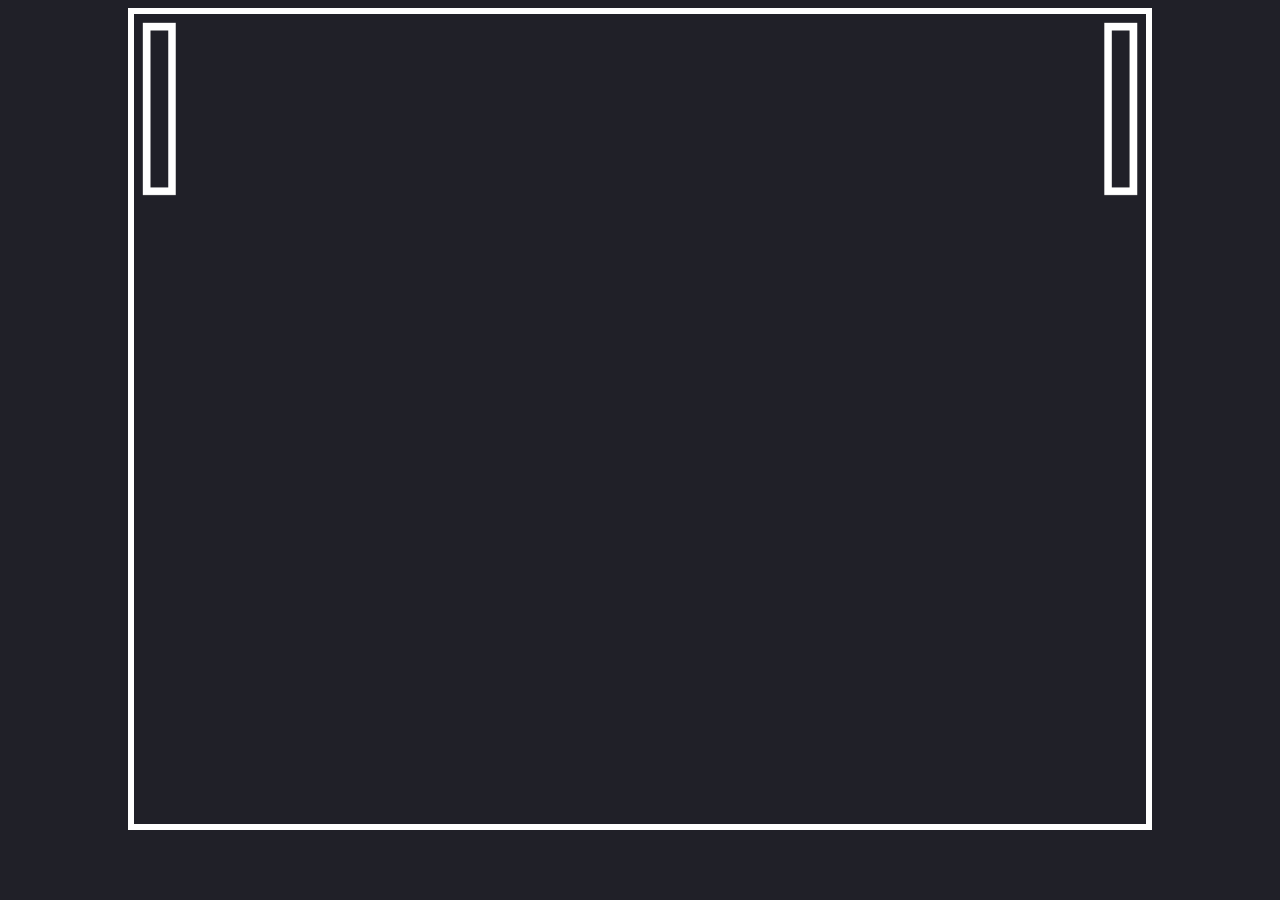
<file: ping-pong/index.htm>
<!DOCTYPE html>
<html lang="en">
  <head>
    <meta charset="UTF-8" />
    <meta name="viewport" content="width=device-width, initial-scale=1.0" />
    <title>Games on Canvas</title>
    <link rel="stylesheet" href="style.css" />
  </head>
  <div id="gameTable">
      <canvas id="canvas" width="800" height="640"></canvas>
  </div>
  <script src="app.js"></script>
</body>
</html>
</file>
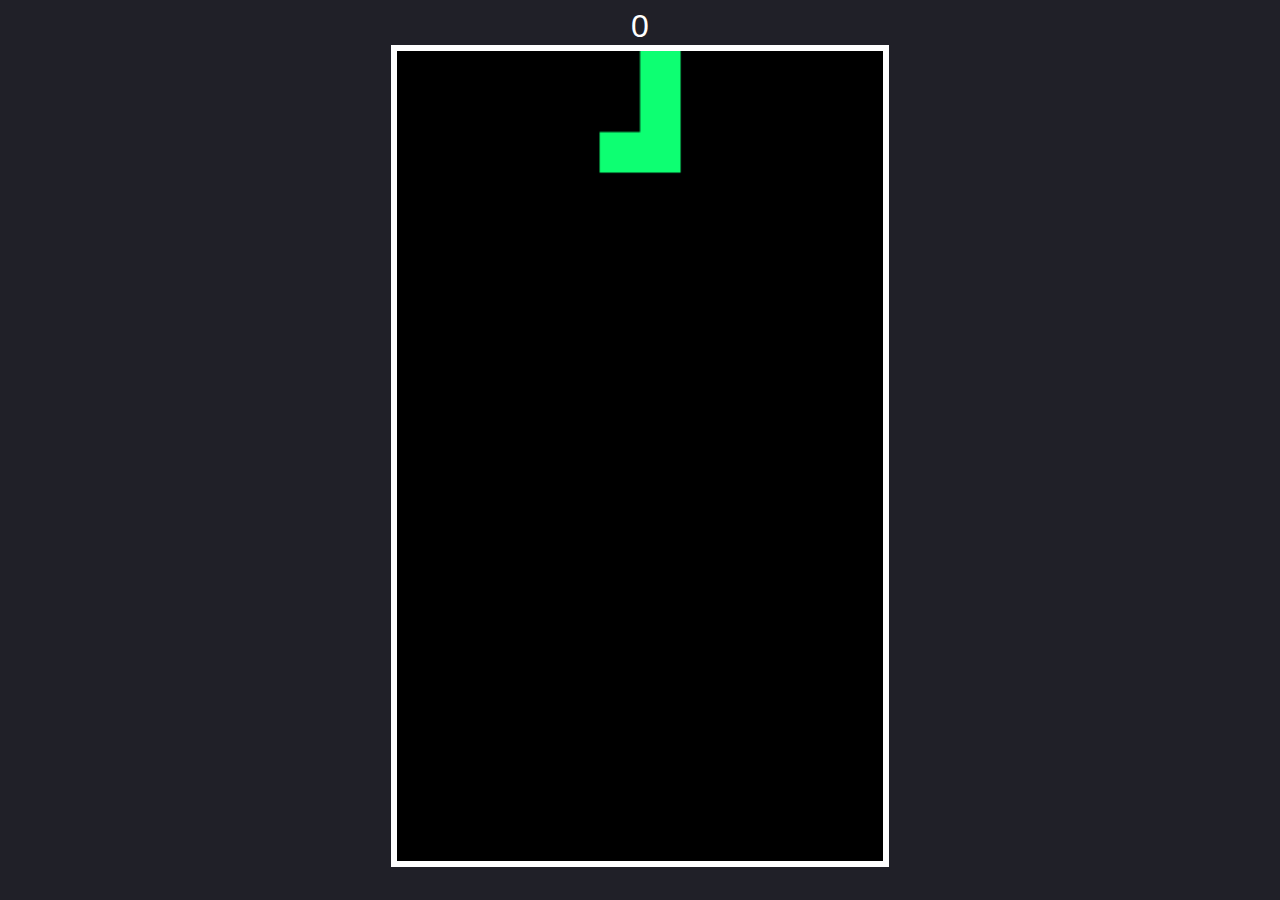
<file: tetris-canvas/index.htm>
<!DOCTYPE html>
<html lang="en">
  <head>
    <meta charset="UTF-8" />
    <meta name="viewport" content="width=device-width, initial-scale=1.0" />
    <title>Tetris - with Canvas</title>
    <link rel="stylesheet" href="style.css" />
  </head>
  <div id="gameTable"><div id="score"></div>
      <canvas id="tetris" width="240" height="400"></canvas>
  </div>
  <script src="app.js"></script>
</body>
</html>
</file>
<file: ping-pong/style.css>
body {
  background: #202028;
  color: #fff;
  font-family: sans-serif;
  font-size: 2em;
  text-align: center;
}

canvas {
  border: solid .2em #fff;
  height: 90vh;
}

#gameTable {
    width:100%;
    height:100%;
}
</file>
<file: tetris-canvas/style.css>
body {
  background: #202028;
  color: #fff;
  font-family: sans-serif;
  font-size: 2em;
  text-align: center;
}

canvas {
  border: solid .2em #fff;
  height: 90vh;
}

#gameTable {
    width:100%;
    height:100%;
}
</file>
